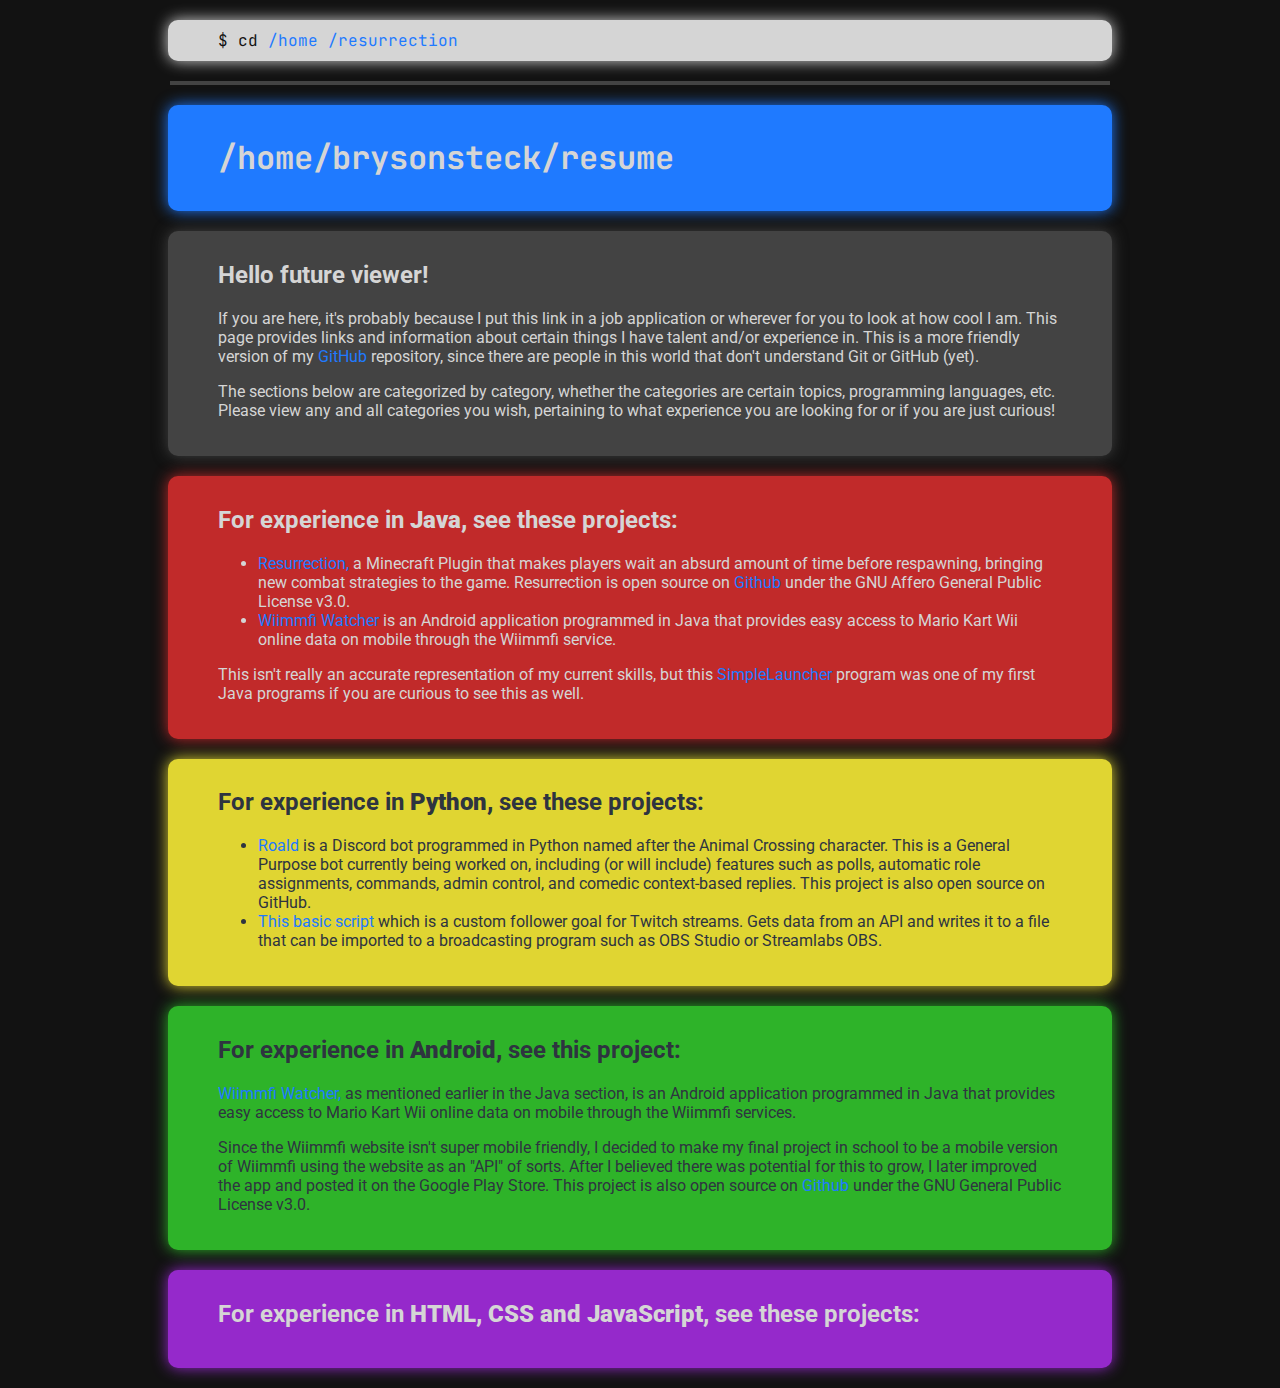
<file: resume.html>
<!DOCTYPE html>

<html lang="en">
    <head>
        <meta charset="utf-8" />
        <link rel="stylesheet" href="style.css" type="text/css" />
        <title>Resume - Bryson Steck</title>
    </head>

    <body>
        <div class="navbar">
            <code class="large">$ cd <a href="/">/home</a> <a href="resurrection.html">/resurrection</a></code>
            
        </div>

        <hr>

        <div class="title">
            <h1><code>/home/brysonsteck/resume</code></h1>
        </div>
        
        <div class="normal">
            <h2>Hello future viewer!</h2>

            <p>If you are here, it's probably because I put this link in a job application or wherever for you to look at how cool I am. This page provides links and information about certain things I have talent and/or experience in. This is a more friendly version of my <a href="https://github.com/brysonsteck/resume">GitHub</a> repository, since there are people in this world that don't understand Git or GitHub (yet).</p>

            <p>The sections below are categorized by category, whether the categories are certain topics, programming languages, etc. Please view any and all categories you wish, pertaining to what experience you are looking for or if you are just curious!</p>
        </div>

        <div class="red">
            <h2>For experience in <strong>Java,</strong> see these projects:</h2>
            <ul>
                <li><a href="resurrection.html">Resurrection,</a> a Minecraft Plugin that makes players wait an absurd amount of time before respawning, bringing new combat strategies to the game. Resurrection is open source on <a href="https://github.com/brysonsteck/resurrection">Github</a> under the GNU Affero General Public License v3.0.</li>
                <li><a href="https://play.google.com/store/apps/details?id=me.brysonsteck.wiimmfiwatcher">Wiimmfi Watcher</a> is an Android application programmed in Java that provides easy access to Mario Kart Wii online data on mobile through the Wiimmfi service.</li>
            </ul>

            <p>This isn't really an accurate representation of my current skills, but this <a href="https://github.com/brysonsteck/resume/blob/master/SimpleLauncher/Main.java">SimpleLauncher</a> program was one of my first Java programs if you are curious to see this as well.</p>
        </div>

        <div class="yellow">
            <h2>For experience in <strong>Python,</strong> see these projects:</h2>
            <ul>
                <li><a href="https://github.com/brysonsteck/roald">Roald</a> is a Discord bot programmed in Python named after the Animal Crossing character. This is a General Purpose bot currently being worked on, including (or will include) features such as polls, automatic role assignments, commands, admin control, and comedic context-based replies. This project is also open source on GitHub.</li>
                <li><a href="https://github.com/brysonsteck/resume/blob/master/TwitchBot/updateFollowers.py">This basic script</a> which is a custom follower goal for Twitch streams. Gets data from an API and writes it to a file that can be imported to a broadcasting program such as OBS Studio or Streamlabs OBS.</li>
            </ul>
        </div>

        <div class="green">
            <h2>For experience in <strong>Android,</strong> see this project:</h2>

            <p><a href="https://play.google.com/store/apps/details?id=me.brysonsteck.wiimmfiwatcher">Wiimmfi Watcher,</a> as mentioned earlier in the Java section, is an Android application programmed in Java that provides easy access to Mario Kart Wii online data on mobile through the Wiimmfi services.</p>

            <p>Since the Wiimmfi website isn't super mobile friendly, I decided to make my final project in school to be a mobile version of Wiimmfi using the website as an "API" of sorts. After I believed there was potential for this to grow, I later improved the app and posted it on the Google Play Store. This project is also open source on <a href="https://github.com/brysonsteck/wiimmfi-watcher">Github</a> under the GNU General Public License v3.0.</p>

        </div>

        <div class="purple">
            <h2>For experience in <strong>HTML, CSS and JavaScript,</strong> see these projects:</h2>

        </div>

    </body>

</html>
</file>
<file: style.css>
@import url('https://fonts.googleapis.com/css2?family=Poppins:wght@400;600&family=Roboto&display=swap');
@import url('https://fonts.googleapis.com/css2?family=JetBrains+Mono&display=swap');

:root {
/* Stolen from https://github.com/arcticicestudio/nord/blob/develop/src/nord.css */
    --nord0: #2e3440;
    --nord1: #3b4252;
    --nord2: #434c5e;
    --nord3: #4c566a;
    --nord4: #d8dee9;
    --nord5: #e5e9f0;  
    --nord6: #eceff4;
    --nord7: #8fbcbb;
    --nord8: #88c0d0;
    --nord9: #81a1c1;
    --nord10: #5e81ac;
    --nord11: #bf616a;
    --nord12: #d08770;
    --nord13: #ebcb8b;
    --nord14: #a3be8c;
    --nord15: #b48ead;
    --black: #121212;
    --white: #D5D5D5;
    --red: #C12A2A;
    --orange: #D5682D;
    --yellow: #E0D532;
    --green: #2EB329;
    --greenblue: #17CA6E;
    --blue: #1F7AFF;
    --lightblue: #109EC2;
    --purple: #9529CB;
    --gray: #434343;
}

body {
    margin-left: auto;
    margin-right: auto;
    max-width: 60em;
    background-color: var(--black);
    color: var(--white);
    font-family: 'Roboto', Arial, sans-serif;
    text-size-adjust: auto;
    -webkit-text-size-adjust: 150%;
}

code {
    font-family: "JetBrains Mono";
}

code.large {
    font-size: medium;
}

code.viewing {
    color: var(--greenblue)
}

h1 h2 {
    color: #FFFFFF;
}

p {
    font-size: medium;
}

img {
    max-width: 100%;
    max-height: 100%;
}

hr {
    margin: 0 0.6em;
    border-style: solid;
    border-width: 2px;
    color: var(--gray);
}

div {
    margin-bottom: 20px;
}

/* div classes */

.navbar {
    margin-left: 0.5em;
    margin-right: 0.5em;
    margin-top: 20px;
    color: var(--black);
    background-color: var(--white);
    border-radius: 10px;
    padding: 10px 10px 10px 50px;
    box-shadow: 0px 0px 15px var(--white); 
}

.title {
    margin-left: 0.5em;
    margin-right: 0.5em;
    margin-top: 20px;
    background-color: var(--blue);
    border-radius: 10px;
    padding: 10px 10px 10px 50px;
    box-shadow: 0px 0px 15px var(--blue); 
}

.normal {
    margin-left: 0.5em;
    margin-right: 0.5em;
    background-color: var(--gray);
    border-radius: 10px;
    padding: 10px 50px 20px 50px;
    box-shadow: 0px 0px 15px var(--gray); 
}

.red {
    margin-left: 0.5em;
    margin-right: 0.5em;
    background-color: var(--red);
    border-radius: 10px;
    padding: 10px 50px 20px 50px;
    box-shadow: 0px 0px 15px var(--red); 
}

.orange {
    margin-left: 0.5em;
    margin-right: 0.5em;
    background-color: var(--orange);
    border-radius: 10px;
    padding: 10px 50px 20px 50px;
    box-shadow: 0px 0px 15px var(--orange); 
}

.yellow {
    margin-left: 0.5em;
    margin-right: 0.5em;
    background-color: var(--yellow);
    border-radius: 10px;
    padding: 10px 50px 20px 50px;
    box-shadow: 0px 0px 15px var(--yellow); 
    color: var(--nord0);
}

.green {
    margin-left: 0.5em;
    margin-right: 0.5em;
    background-color: var(--green);
    border-radius: 10px;
    padding: 10px 50px 20px 50px;
    box-shadow: 0px 0px 15px var(--green);
    color: var(--nord0);
}

.purple {
    margin-left: 0.5em;
    margin-right: 0.5em;
    background-color: var(--purple);
    border-radius: 10px;
    padding: 10px 50px 20px 50px;
    box-shadow: 0px 0px 15px var(--purple); 
}

img.resurrection-sc {
    box-shadow: 0px 0px 15px black;
}

img.watcher-sc {
    box-shadow: 0px 0px 15px white;
    max-width: 30%;
    height: auto;
}

img.watcher-sc-2 {
    margin: 10px;
    box-shadow: 0px 0px 15px white;
    max-width: 30%;
    height: auto;
}

a:link {
  color: var(--blue);
  background-color: transparent;
  text-decoration: none;
}

a:visited {
  color: var(--blue);
  background-color: transparent;
  text-decoration: none;
}

a:hover {
  color: var(--lightblue);
  background-color: transparent;
  text-decoration: underline;
}

a:active {
  color: var(--greenblue);
  background-color: transparent;
  text-decoration: none;
}

.extra-padding {
    padding-left: 50px;
}
</file>
